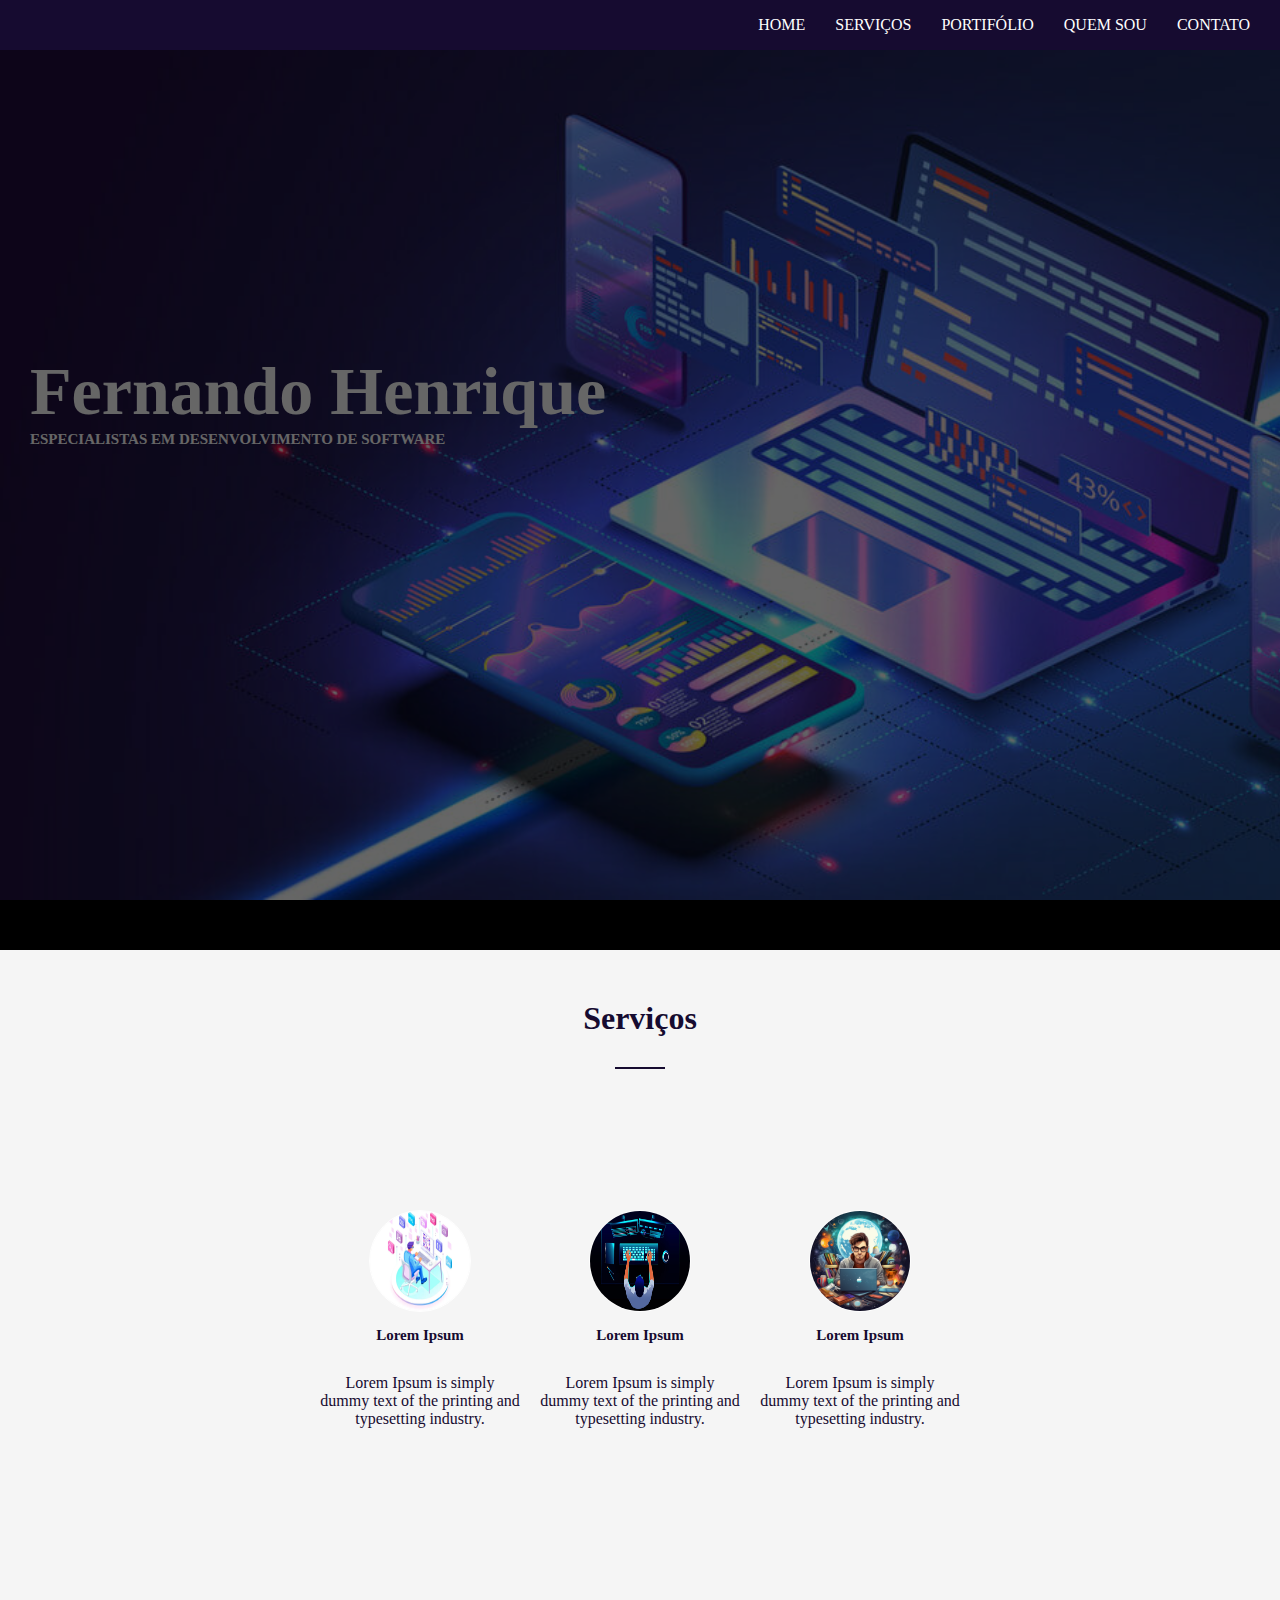
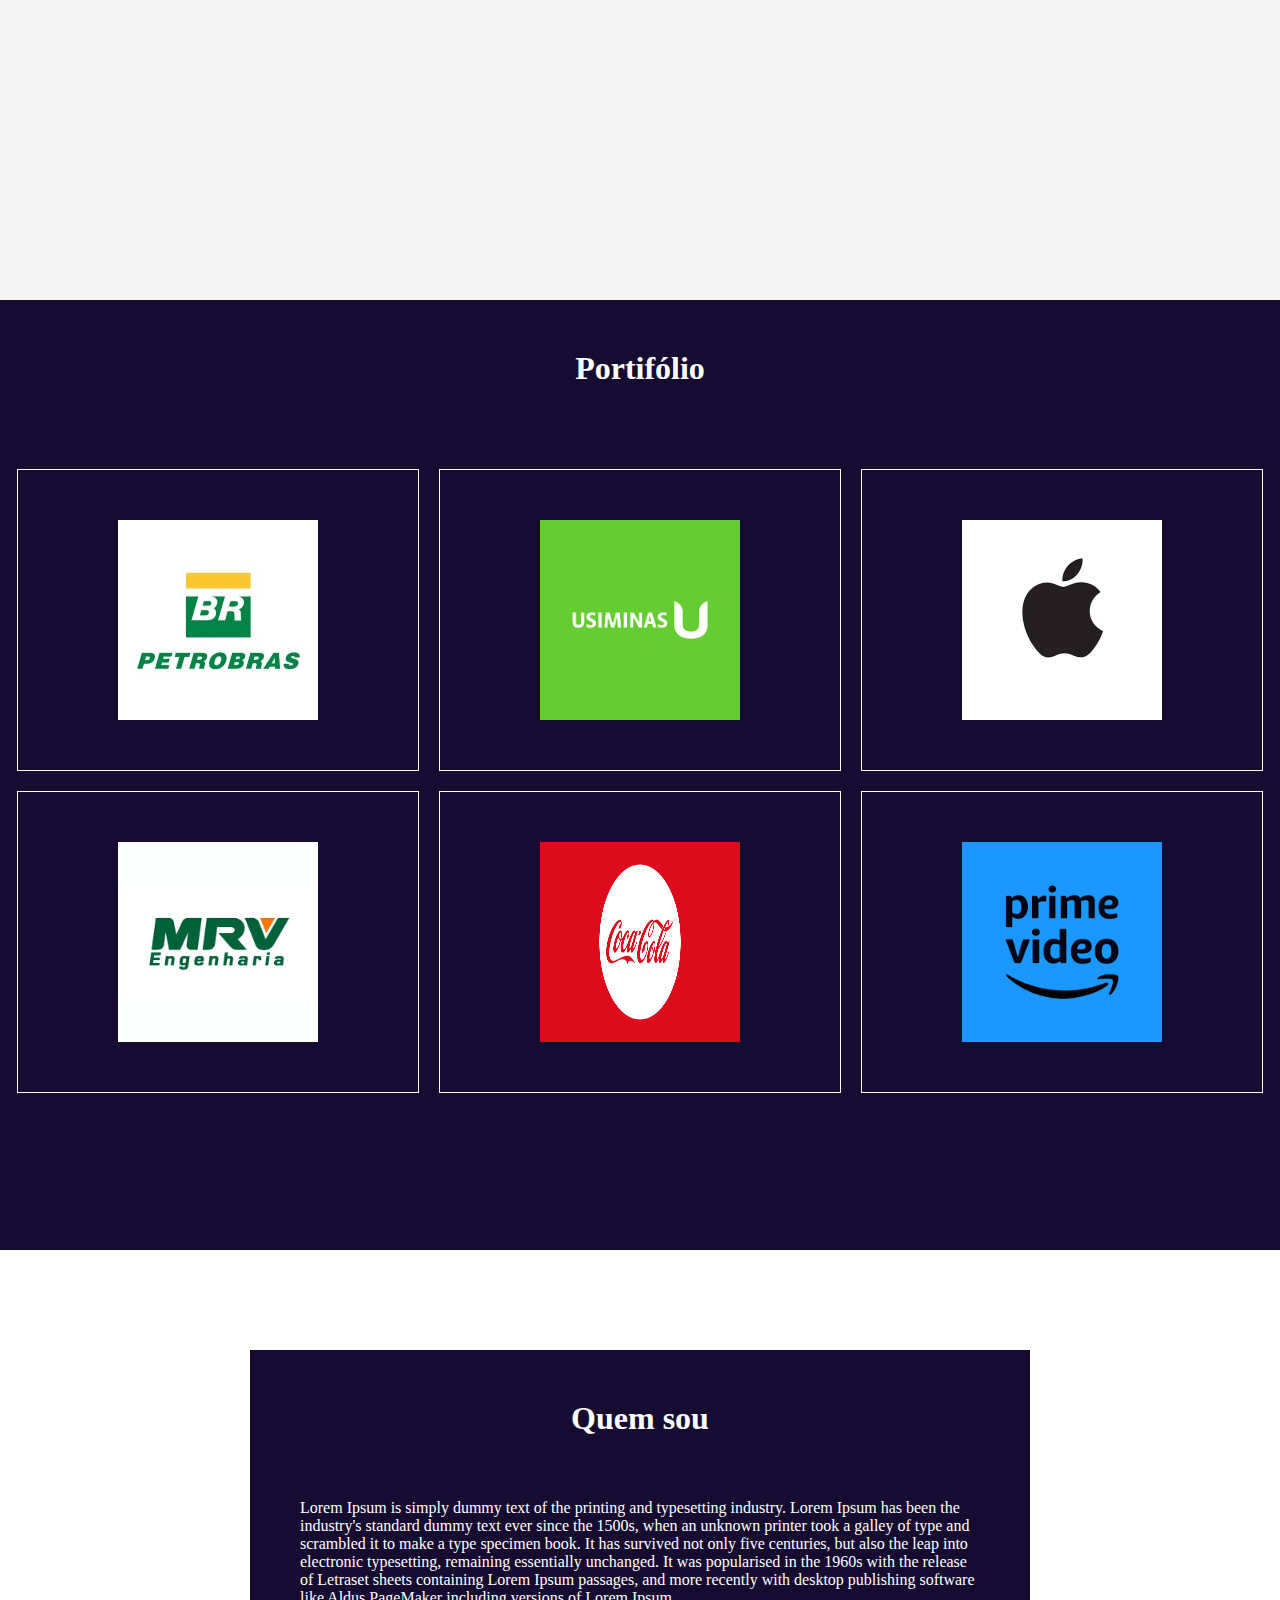
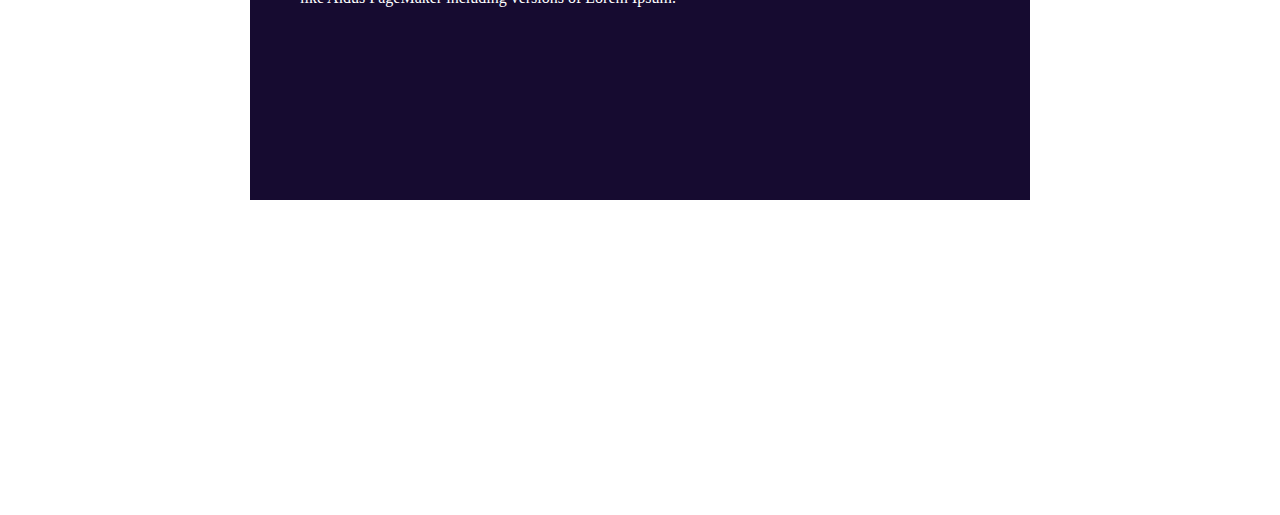
<file: index.html>
<!DOCTYPE html>
<html lang="en">

<head>
    <meta charset="UTF-8">
    <meta name="viewport" content="width=device-width, initial-scale=1.0">
    <title>Document</title>

    <link rel="stylesheet" type="text/css" href="./styles.css" />
</head>

<body>
    <div class="container">

        <nav class="navbar" id="navbar">

            <div class="navbar-content">
                <a href="#banner">HOME</a>
                <a href="#services">SERVIÇOS</a>
                <a href="#portfolio">PORTIFÓLIO</a>
                <a href="#about">QUEM SOU</a>
                <a href="./contact.html">CONTATO</a>
            </div>
        </nav>

        <div class="banner" id="banner">
            <!-- <img src="./assets/banner.jpg" /> -->
            <h1>Fernando Henrique</h1>
            <h2>ESPECIALISTAS EM DESENVOLVIMENTO DE SOFTWARE</h2>
        </div>

        <div class="services" id="services">
            <div class="services-content">
                <h1>
                    Serviços
                </h1>

                <div class="divider"></div>

                <div class="services-group-cards">
                    <div class="services-card">
                        <img class="services-image" src="./assets/programmer-engineers.webp" />
                        <h1 class="services-title">Lorem Ipsum</h1>
                        <p class="services-card-content">Lorem Ipsum is simply dummy text of the printing and
                            typesetting industry.
                        </p>
                    </div>
                    <div class="services-card">
                        <img class="services-image" src="./assets/360_F.jpg" />
                        <h1 class="services-title">Lorem Ipsum</h1>
                        <p class="services-card-content">Lorem Ipsum is simply dummy text of the printing and
                            typesetting industry.
                        </p>
                    </div>
                    <div class="services-card">
                        <img class="services-image" src="./assets/beemarrie_developer.png" />
                        <h1 class="services-title">Lorem Ipsum</h1>
                        <p class="services-card-content">Lorem Ipsum is simply dummy text of the printing and
                            typesetting industry.
                        </p>
                    </div>
                </div>
            </div>
        </div>

        <div class="portfolio" id="portfolio">
            <div class="portfolio-content">
                <h1>
                    Portifólio
                </h1>

                <div class="divider"></div>

                <div class="portfolio-group-cards">
                    <div class="portfolio-card">
                        <img src="./assets/1519855872031.jpeg" />
                    </div>
                    <div class="portfolio-card">
                        <img src="./assets/transferir.png" />

                    </div>
                    <div class="portfolio-card">
                        <img src="./assets/i489949.webp" />

                    </div>
                    <div class="portfolio-card">
                        <img src="./assets/mrv.png__500x535_q85_crop_subsampling-2_upscale.jpg" />

                    </div>
                    <div class="portfolio-card">
                        <img src="./assets/thumb-site.png" />

                    </div>
                    <div class="portfolio-card">
                        <img src="./assets/unnamed.webp" />

                    </div>
                </div>
            </div>


        </div>

        <div class="about" id="about">
            <div class="about-content">
                <div class="about-box">
                    <h1>Quem sou</h1>
                    <div class="divider"></div>
                    <p>Lorem Ipsum is simply dummy text of the printing and typesetting industry. Lorem Ipsum has
                        been the industry's standard dummy text ever since the 1500s, when an unknown printer took a
                        galley of type and scrambled it to make a type specimen book. It has survived not only five
                        centuries, but also the leap into electronic typesetting, remaining essentially unchanged.
                        It was popularised in the 1960s with the release of Letraset sheets containing Lorem Ipsum
                        passages, and more recently with desktop publishing software like Aldus PageMaker including
                        versions of Lorem Ipsum.</p>
                </div>
            </div>
        </div>
</body>

</html>
</file>
<file: styles.css>
* {
    padding: 0px;
    margin: 0px
}

.container {
    display: flex;
    flex-direction: column;
    background-color: #000;

}

.navbar {
    display: flex;
    justify-content: flex-end;
    align-items: center;
    width: 100%;
    height: 50px;
    background-color: #160b30;

    position: -webkit-sticky; /* Necessário para funcionar no Safari */
    position: sticky;
    top: 0;
    z-index: 2
}

a {
    text-decoration: none;
    color: #fff;
    transition: transform 2s;
}

a:hover{
    text-decoration: none;
    color: blue;
    transition: transform 2s;
}

a:active{
    color: blue;
}

.navbar-content{
    display: flex;
    justify-content: flex-end;
    padding: 0 30px;
    align-items: center;
    gap: 30px;
    color: #fff

}

.banner {
    width: 100%;
    height: 100vh;
    color: #f5f5f5;

    display: flex;
    justify-content: center;
    align-items: start;
    flex-direction: column;
    background-attachment: fixed;

    opacity: 0.4;
    background-image: url('./assets/banner.jpg');
    background-position: center;
    background-size: cover;
}

.banner img {
    width: 100%;
    height: 100vh;
    position: absolute;
    opacity: 0.4;

}

.banner h1 {
    color: #fff;
    z-index: 1;
    font-size: 68px;
    margin-left: 30px;
    margin-top: -200px
}

.banner h2 {
    color: #fff;
    z-index: 1;

    font-size: 15px;
    margin-left: 30px;
}

.services {
    width: 100%;
    background-color: #f5f5f5;
    height: 100vh;
    padding-top: 50px
}

.services-content {
    width: 100%;
    display: flex;
    align-items: center;
    flex-direction: column;


}

.services-content h1 {
    color: #160b30;
    margin-bottom: 30px
}

.divider {
    display: flex;
    flex-shrink: 1;

    width: 50px;
    height: 2px;
    background-color: #160b30;
}

.services-group-cards {
    display: flex;
    justify-content: center;
    flex-direction: row;
    gap: 20px;
    margin-top: 50px

}

.services-card {
    display: flex;
    justify-content: center;
    align-items: center;
    flex-direction: column;
    width: 200px;
    height: 400px;
    flex-shrink: 1;
}

.services-image {
    width: 100px;
    height: 100px;

    border: 1px solid #fff;
    border-radius: 100%
}

.services-title {
    margin-top: 15px;
    font-size: 15px
}

.services-card-content {
    color: #160b30;
    text-align: center
}

.portfolio {
    width: 100%;
    background-color: #160b30;
    height: 100vh;
    padding-top: 50px;
}

.portfolio-content {
    width: 100%;
    display: flex;
    align-items: center;
    flex-direction: column;
    padding-bottom: 50px;

    background-color: #160b30;

}

.portfolio-content h1 {
    color: #fff;
    margin-bottom: 30px
}

.portfolio-group-cards {
    display: grid;
	grid-template-columns: 1fr 1fr 1fr ;
    justify-content: center;
    flex-direction: row;
    gap: 20px;
    margin-top: 50px;
}

.portfolio-card {
    display: flex;
    justify-content: center;
    align-items: center;
    flex-direction: column;
    width: 400px;
    height: 300px;
    flex-shrink: 1;
    border: 1px solid #fff
}

.about {
    height: 85vh;
    background-color: #fff;
    padding: 50px;
    
}

.about-content {
    height: 50vh;
    padding: 50px 200px;

    display: flex;
    align-items: center;
    flex-direction: column;
    padding-bottom: 50px;

    background-color: #fff;
}

.about-box {
    display: flex;
    align-items: center;
    flex-direction: column;
    padding: 50px;
    height: 50vh;
    gap: 30px;
    background-color: #160b30;
    color: #fff
}

.portfolio-card img {
    width: 200px;
    height: 200px;
}
</file>
